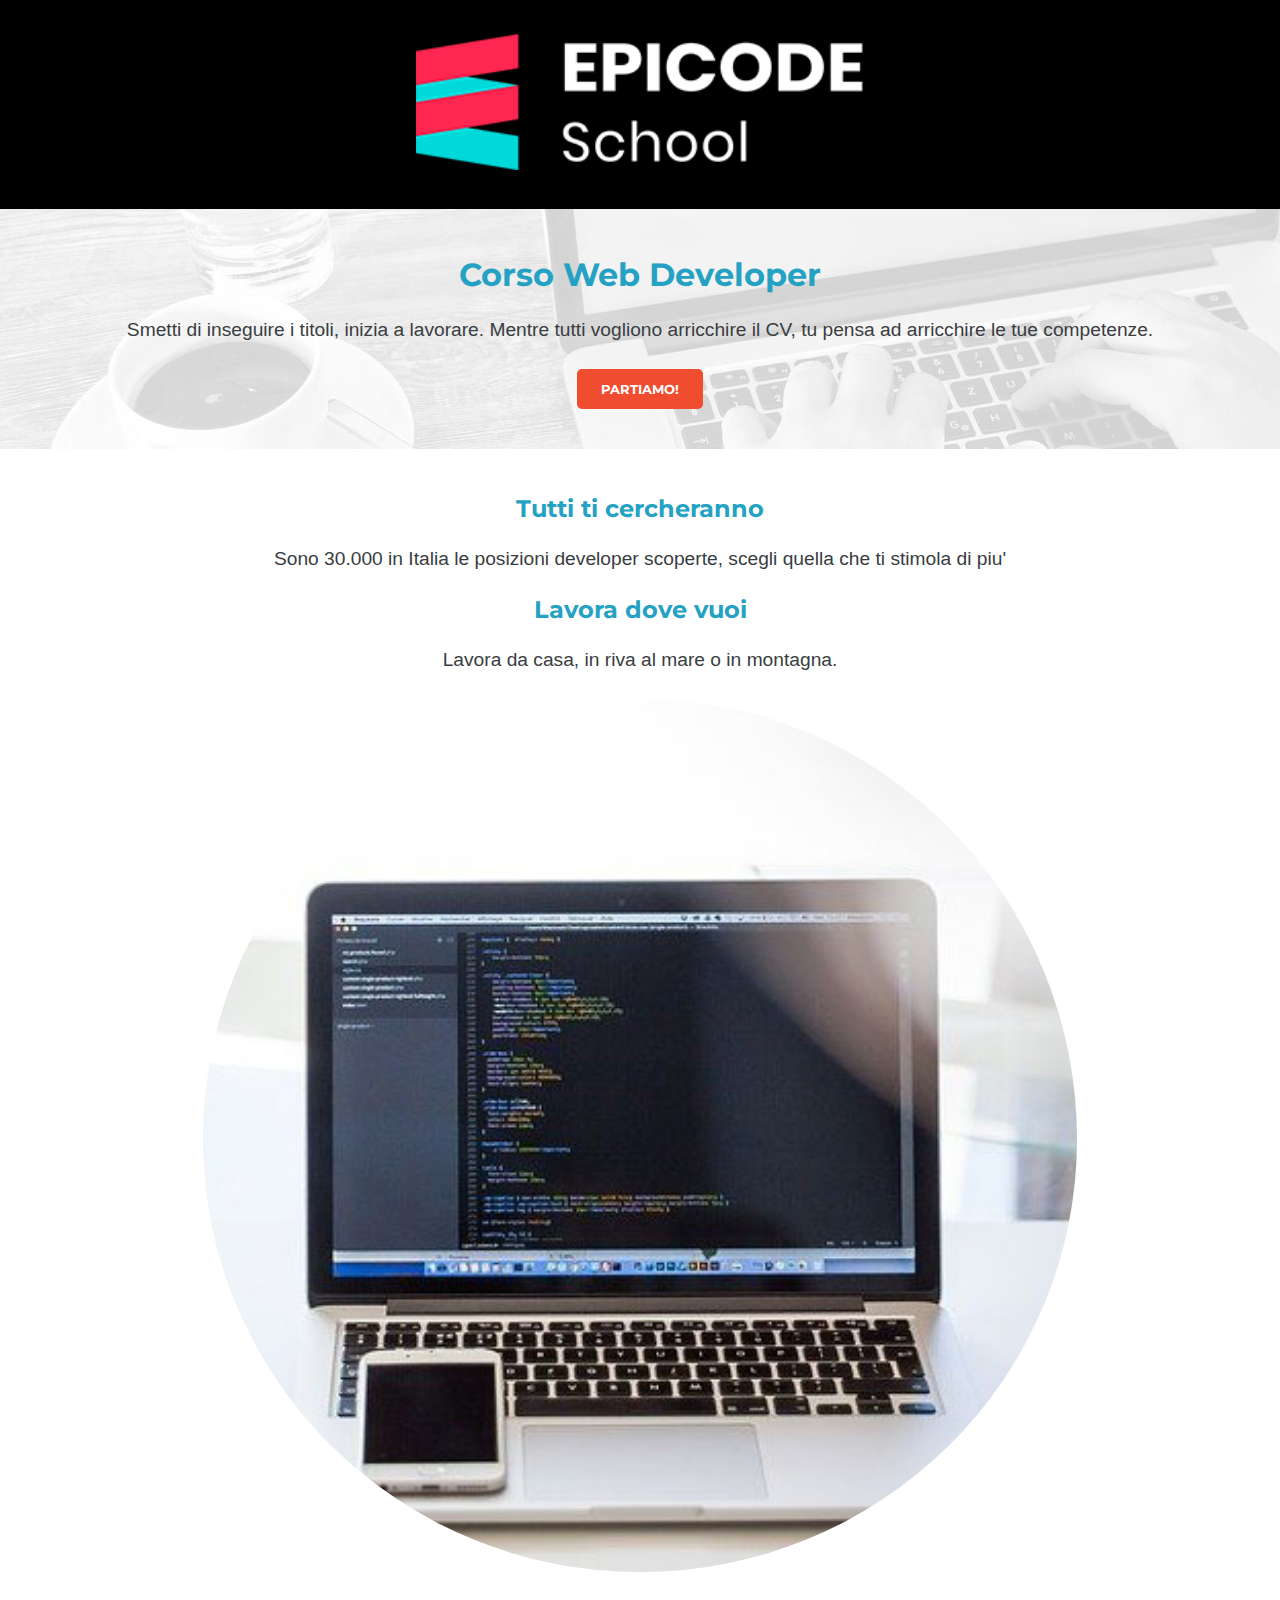
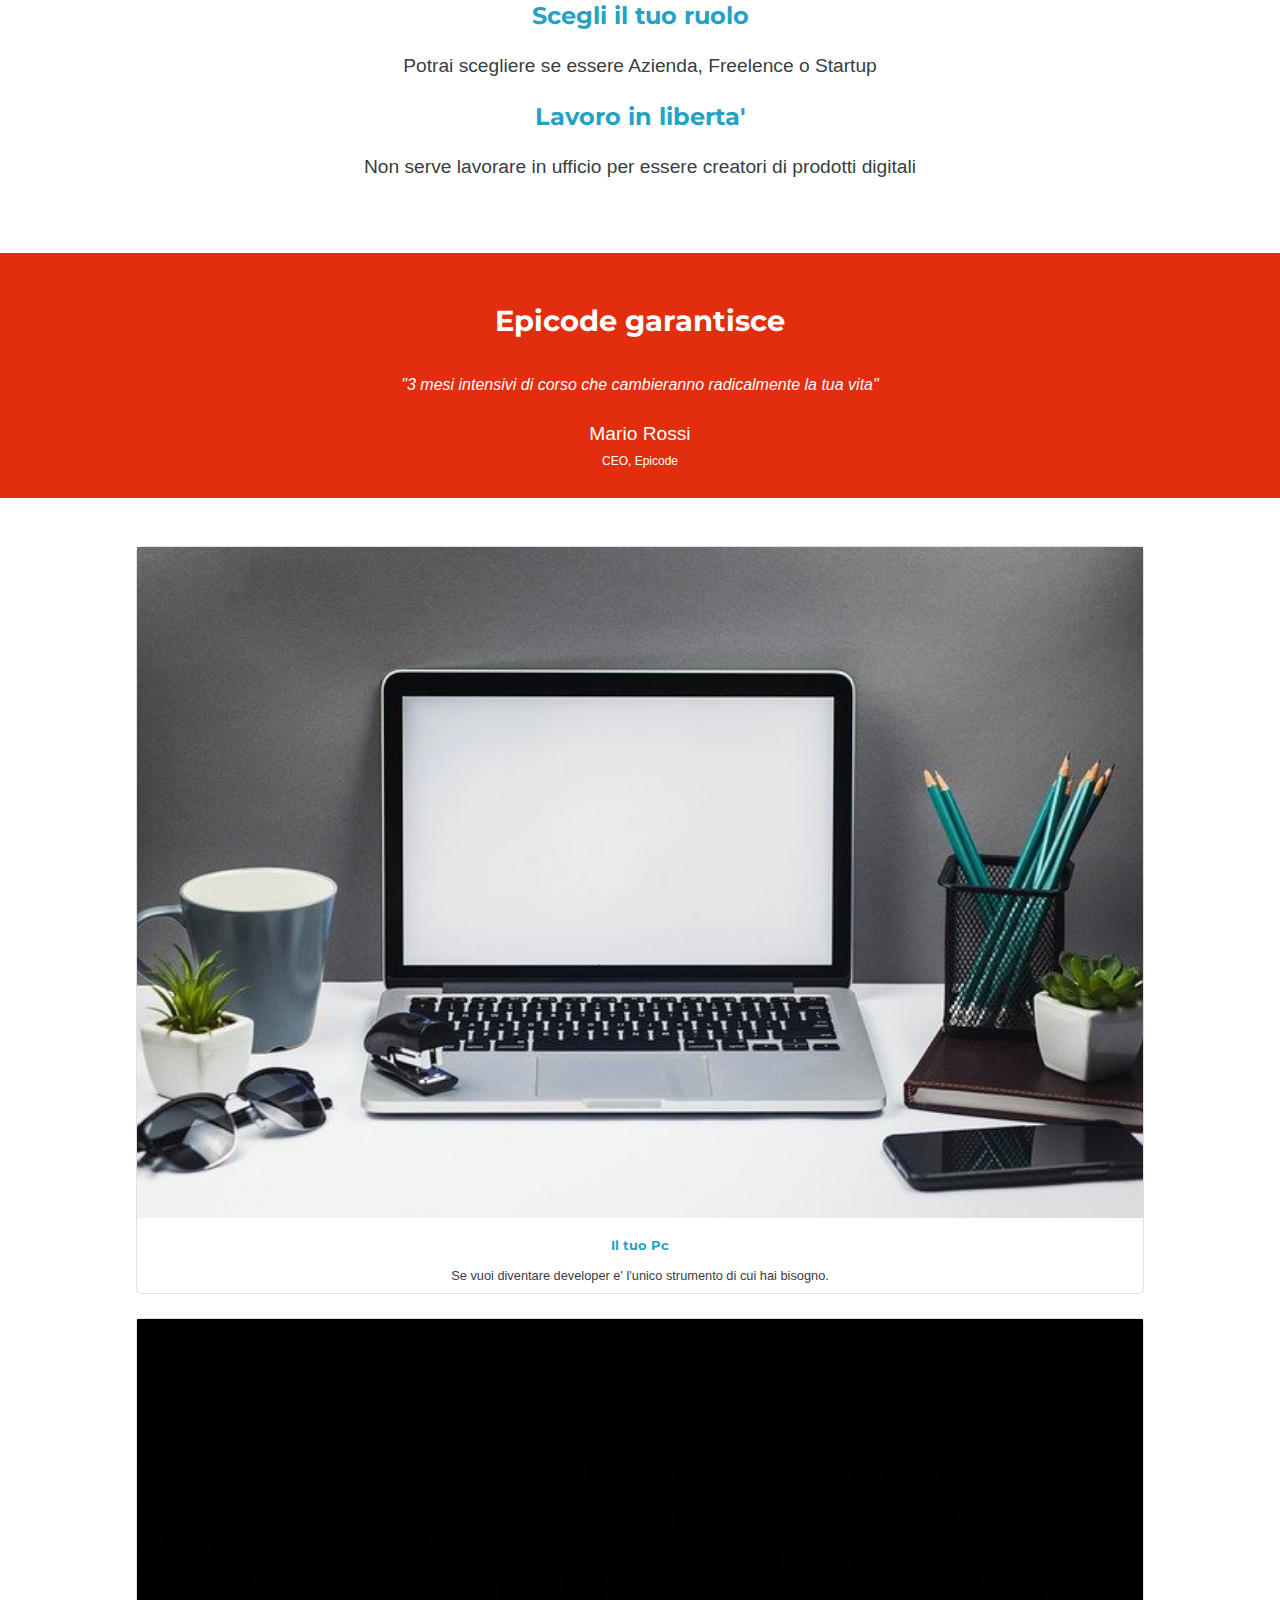
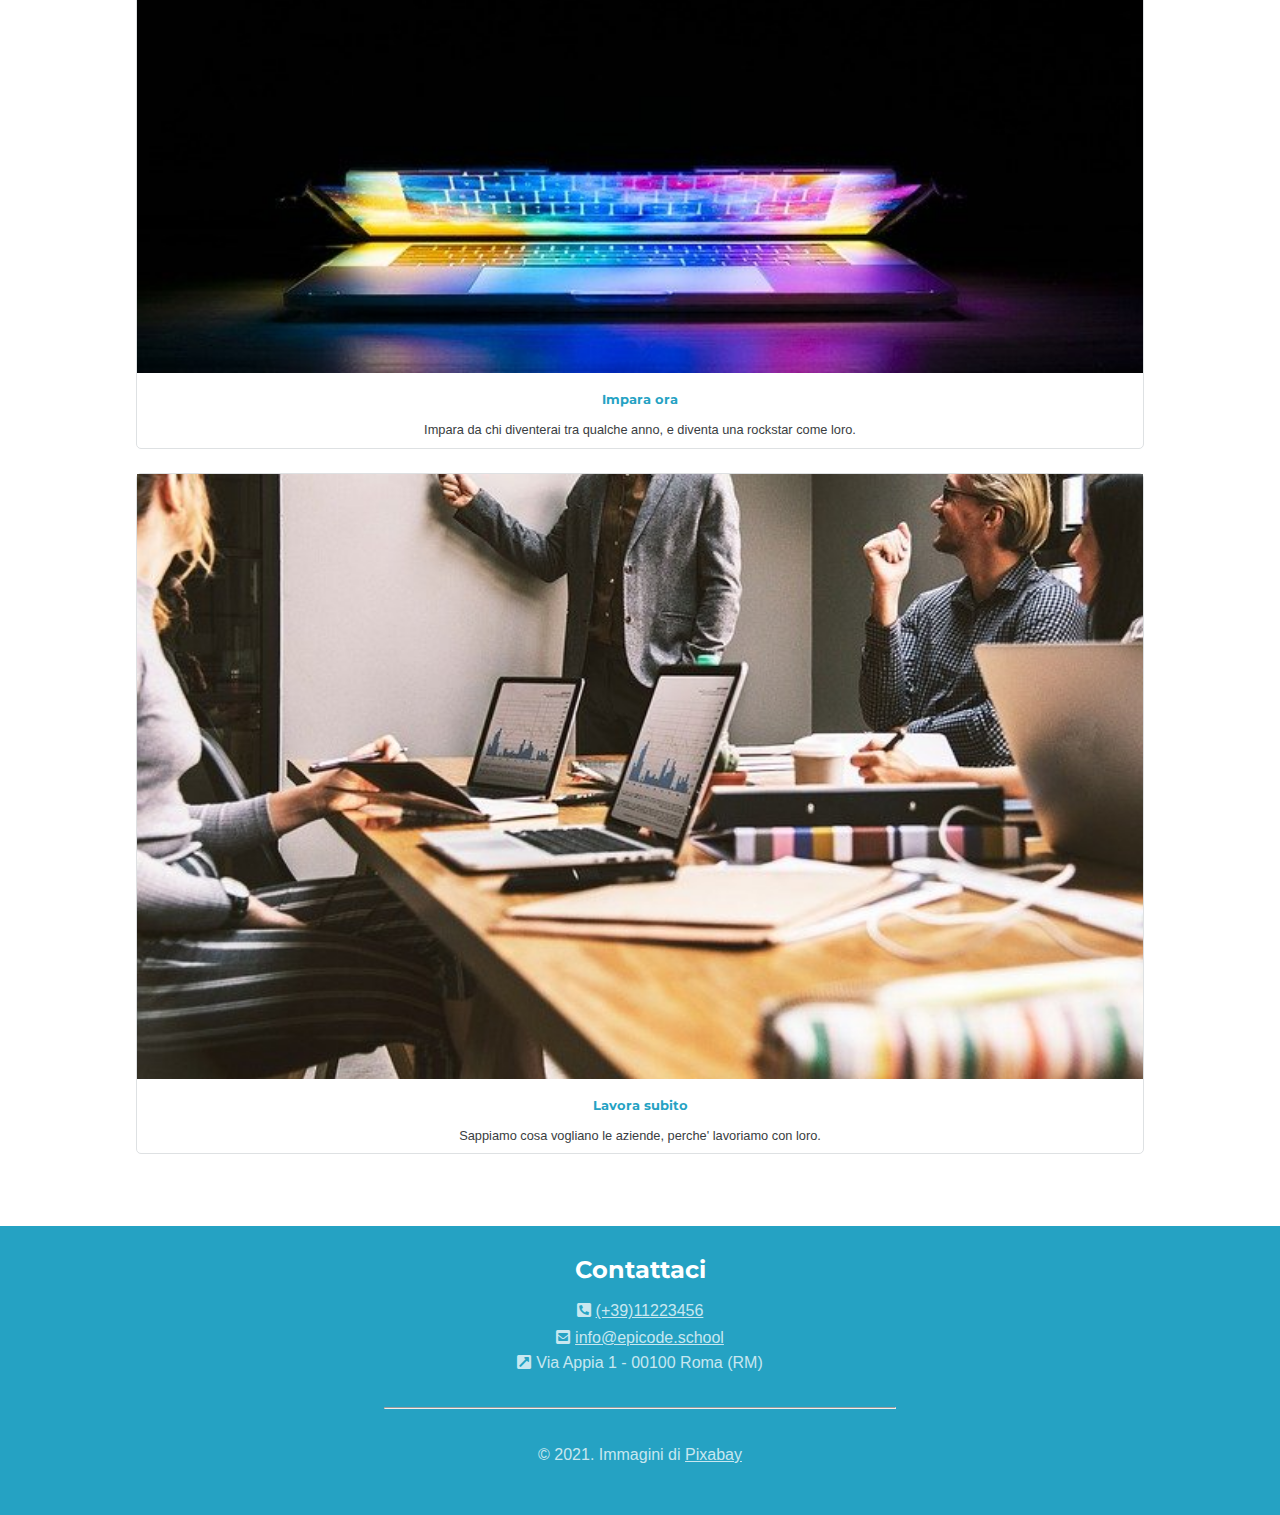
<file: index.html>
<!DOCTYPE html>
<html lang="en">
  <head>
    <meta charset="UTF-8" />
    <meta name="viewport" content="width=device-width, initial-scale=1.0" />
    <title>Corso Web Developer - Epicode school</title>
    <meta
      name="description"
      content="Da zero a Epicode con i corsi completi per diventare uno sviluppatore professionista in 3 mesi."
    />
    <link
      rel="stylesheet"
      href="https://cdnjs.cloudflare.com/ajax/libs/font-awesome/5.15.4/css/all.min.css"
      integrity="sha512-1ycn6IcaQQ40/MKBW2W4Rhis/DbILU74C1vSrLJxCq57o941Ym01SwNsOMqvEBFlcgUa6xLiPY/NS5R+E6ztJQ=="
      crossorigin="anonymous"
      referrerpolicy="no-referrer"
    />
    <link rel="stylesheet" href="assets/css/reset.css" />
    <link rel="stylesheet" href="assets/css/style.css" />
  </head>
  <body>
    <header>
      <img src="assets/images/logo.png" alt="logo" />
    </header>
    <main>
      <div class="starter container">
        <h1>Corso Web Developer</h1>
        <p>
          Smetti di inseguire i titoli, inizia a lavorare. Mentre tutti vogliono arricchire il CV,
          tu pensa ad arricchire le tue competenze.
        </p>
        <button>PARTIAMO!</button>
      </div>

      <div class="container">
        <h2>Tutti ti cercheranno</h2>
        <p>
          Sono 30.000 in Italia le posizioni developer scoperte, scegli quella che ti stimola di
          piu'
        </p>

        <h2>Lavora dove vuoi</h2>
        <p>Lavora da casa, in riva al mare o in montagna.</p>

        <img class="circle-me" src="assets/images/notebook.jpg" alt="pc" />

        <h2>Scegli il tuo ruolo</h2>
        <p>Potrai scegliere se essere Azienda, Freelence o Startup</p>

        <h2>Lavoro in liberta'</h2>
        <p>Non serve lavorare in ufficio per essere creatori di prodotti digitali</p>
      </div>

      <div class="warranty container">
        <h2 class="warranty slogan">Epicode garantisce</h2>
        <p class="slogan" id="slogan">
          "3 mesi intensivi di corso che cambieranno radicalmente la tua vita"
        </p>

        <h3>Mario Rossi</h3>
        <h4>CEO, Epicode</h4>
      </div>

      <section class="container">
        <div>
          <img class="cardimg" src="assets/images/foto1.jpg" alt="foto1" />
          <h2>Il tuo Pc</h2>
          <p class="description">
            Se vuoi diventare developer e' l'unico strumento di cui hai bisogno.
          </p>
        </div>

        <div>
          <img class="cardimg" src="assets/images/foto2.jpg" alt="foto2" />
          <h2>Impara ora</h2>
          <p class="description">
            Impara da chi diventerai tra qualche anno, e diventa una rockstar come loro.
          </p>
        </div>

        <div>
          <img class="cardimg" src="assets/images/foto3.jpg" alt="foto3" />
          <h2>Lavora subito</h2>
          <p class="description">Sappiamo cosa vogliano le aziende, perche' lavoriamo con loro.</p>
        </div>
      </section>
    </main>

    <footer>
      <h2>Contattaci</h2>
      <a href="#"><i class="fas fa-phone-square-alt"> </i>(+39)11223456</a>
      <a href="#"><i class="fas fa-envelope-square"> </i>info@epicode.school</a>
      <p><i class="fas fa-external-link-square-alt"> </i>Via Appia 1 - 00100 Roma (RM)</p>
      <hr />
      <p class="ending">&copy; 2021. Immagini di <a class="ending" href="#">Pixabay</a></p>
    </footer>
  </body>
</html>
</file>
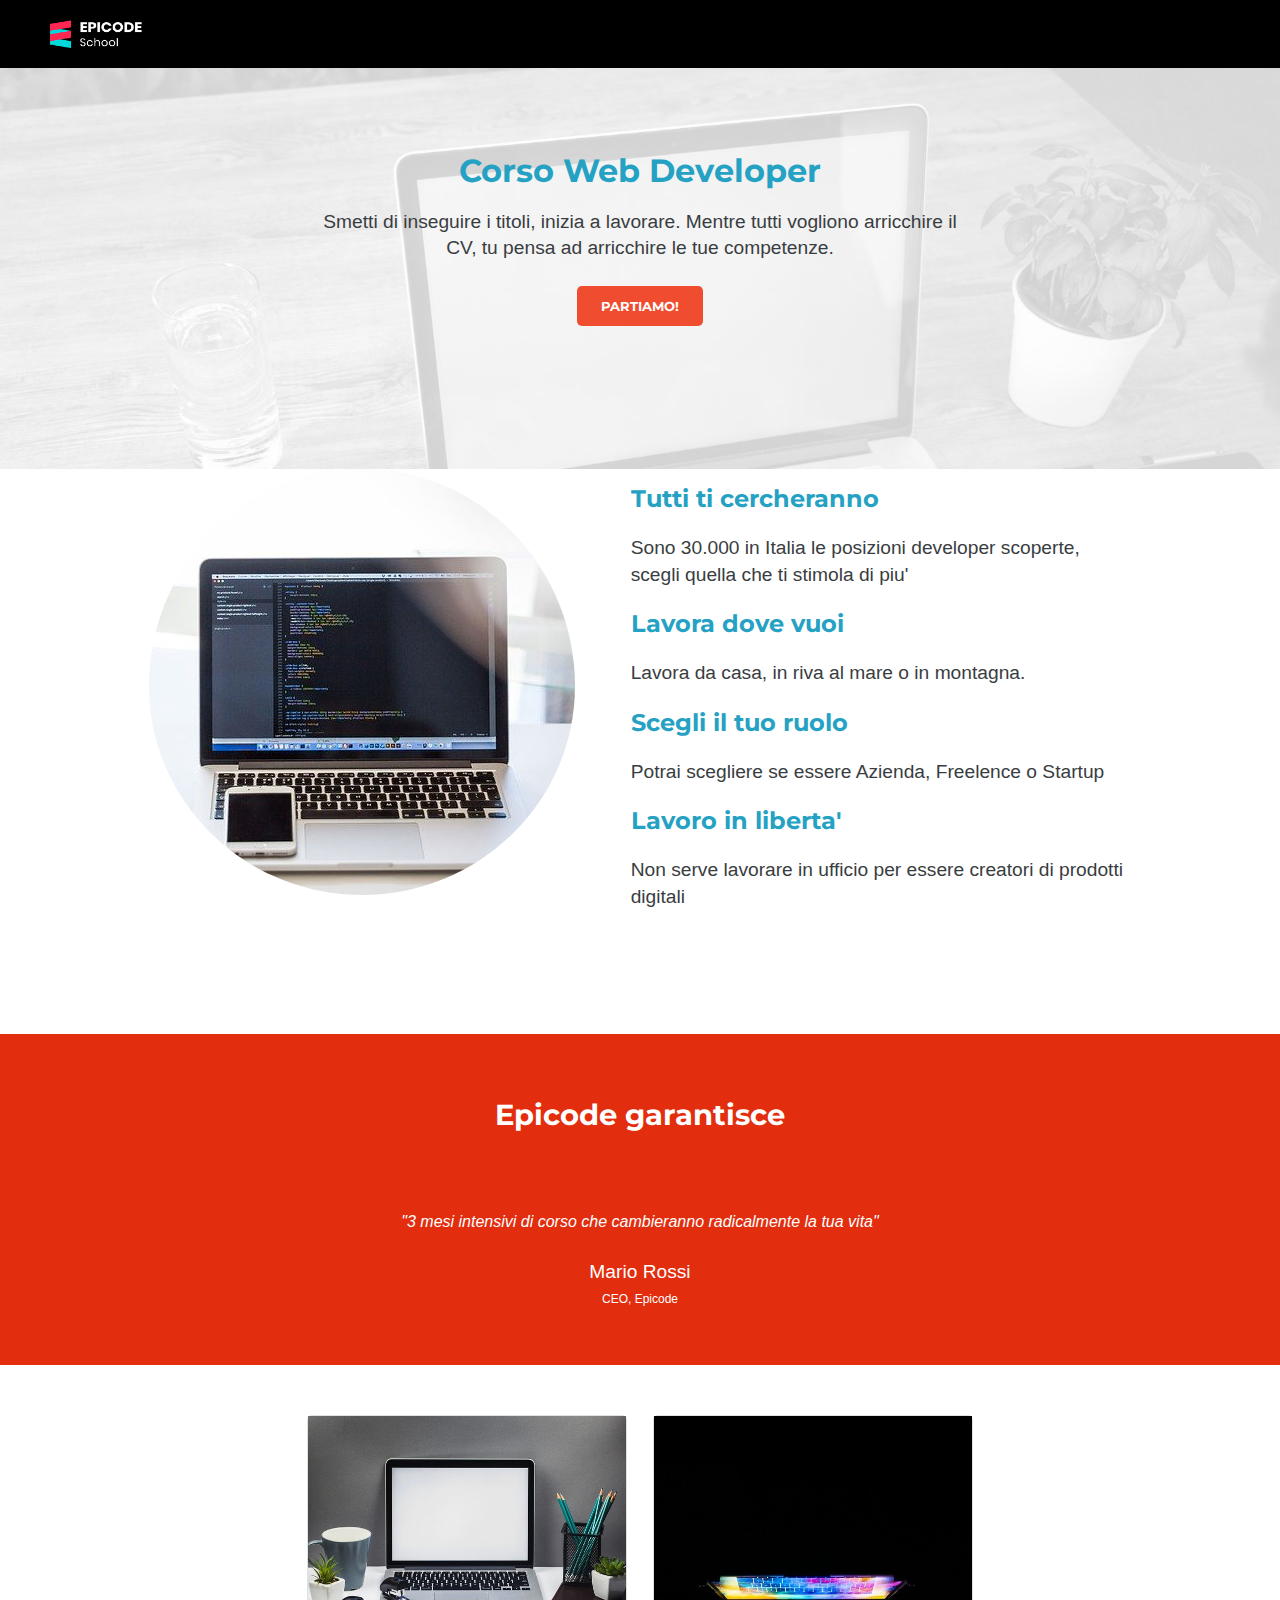
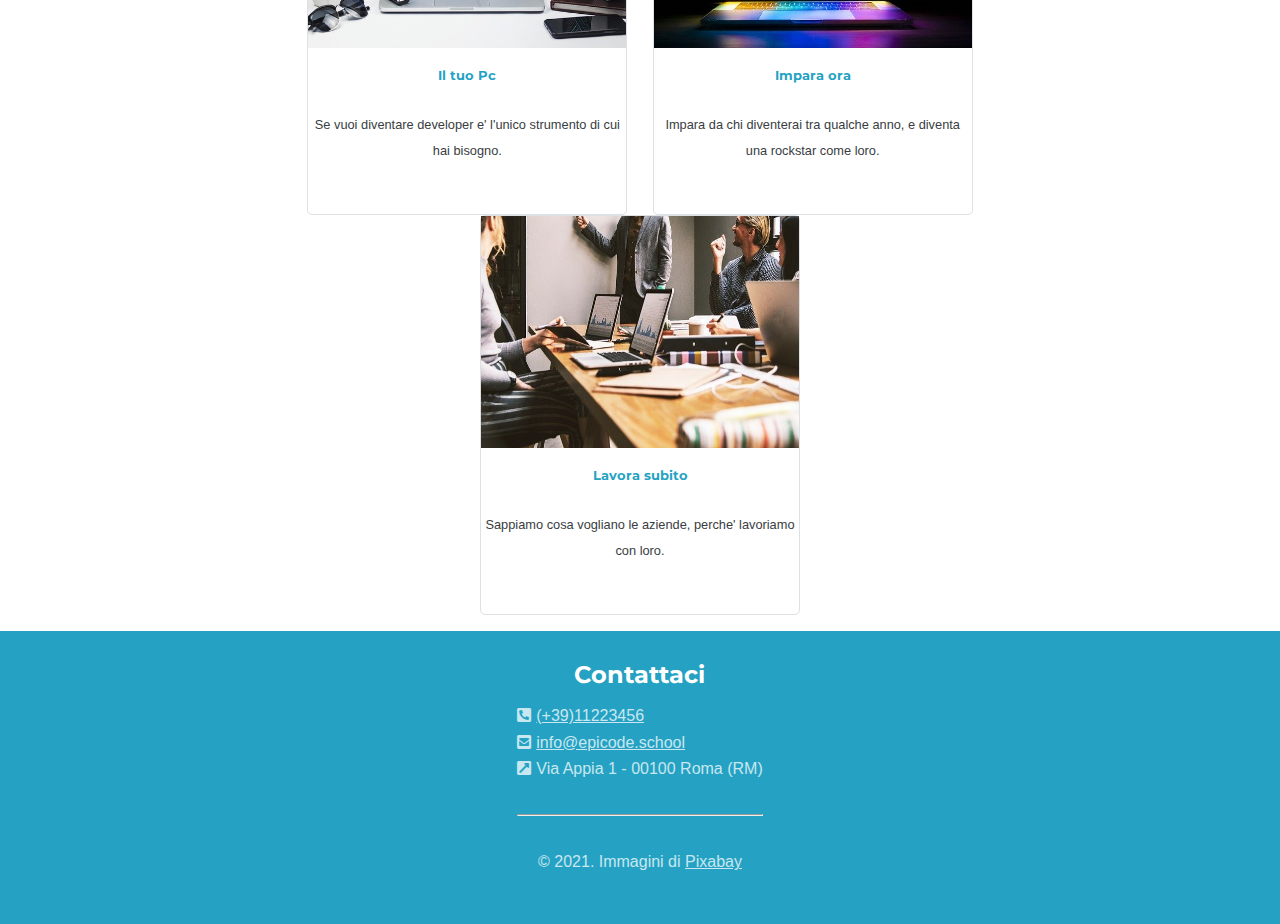
<file: index-desktop.html>
<!DOCTYPE html>
<html lang="en">
  <head>
    <meta charset="UTF-8" />
    <meta name="viewport" content="width=device-width, initial-scale=1.0" />
    <title>Corso Web Developer - Epicode school</title>
    <meta
      name="description"
      content="Da zero a Epicode con i corsi completi per diventare uno sviluppatore professionista in 3 mesi."
    />
    <link
      rel="stylesheet"
      href="https://cdnjs.cloudflare.com/ajax/libs/font-awesome/5.15.4/css/all.min.css"
      integrity="sha512-1ycn6IcaQQ40/MKBW2W4Rhis/DbILU74C1vSrLJxCq57o941Ym01SwNsOMqvEBFlcgUa6xLiPY/NS5R+E6ztJQ=="
      crossorigin="anonymous"
      referrerpolicy="no-referrer"
    />
    <link rel="stylesheet" href="assets/css/reset.css" />
    <link rel="stylesheet" href="assets/css/style-desktop.css" />
  </head>
  <body>
    <header>
      <img src="assets/images/logo.png" alt="logo" />
    </header>
    <main>
      <div class="starter center">
        <h1>Corso Web Developer</h1>
        <p>
          Smetti di inseguire i titoli, inizia a lavorare. Mentre tutti vogliono arricchire il CV,
          tu pensa ad arricchire le tue competenze.
        </p>
        <button>PARTIAMO!</button>
      </div>

      <img class="circle-me" src="assets/images/notebook.jpg" alt="pc" />
      <div class="container">
        <h2>Tutti ti cercheranno</h2>
        <p>
          Sono 30.000 in Italia le posizioni developer scoperte, scegli quella che ti stimola di
          piu'
        </p>

        <h2>Lavora dove vuoi</h2>
        <p>Lavora da casa, in riva al mare o in montagna.</p>

        <h2>Scegli il tuo ruolo</h2>
        <p>Potrai scegliere se essere Azienda, Freelence o Startup</p>

        <h2>Lavoro in liberta'</h2>
        <p>Non serve lavorare in ufficio per essere creatori di prodotti digitali</p>
      </div>

      <div class="warranty">
        <h2 class="warranty slogan">Epicode garantisce</h2>
        <p class="slogan" id="slogan">
          "3 mesi intensivi di corso che cambieranno radicalmente la tua vita"
        </p>

        <h3>Mario Rossi</h3>
        <h4>CEO, Epicode</h4>
      </div>

      <section>
        <div class="border">
          <div>
            <img class="cardimg" src="assets/images/foto1.jpg" alt="foto1" />
            <h2>Il tuo Pc</h2>
            <p class="description">
              Se vuoi diventare developer e' l'unico strumento di cui hai bisogno.
            </p>
          </div>
        </div>

        <div class="border">
          <div>
            <img class="cardimg" src="assets/images/foto2.jpg" alt="foto2" />
            <h2>Impara ora</h2>
            <p class="description">
              Impara da chi diventerai tra qualche anno, e diventa una rockstar come loro.
            </p>
          </div>
        </div>

        <div class="border">
          <div>
            <img class="cardimg" src="assets/images/foto3.jpg" alt="foto3" />
            <h2>Lavora subito</h2>
            <p class="description">
              Sappiamo cosa vogliano le aziende, perche' lavoriamo con loro.
            </p>
          </div>
        </div>
      </section>
    </main>

    <footer>
      <div>
        <h2>Contattaci</h2>
        <a href="#"><i class="fas fa-phone-square-alt"> </i>(+39)11223456</a>
        <a href="#"><i class="fas fa-envelope-square"> </i>info@epicode.school</a>
        <p><i class="fas fa-external-link-square-alt"> </i>Via Appia 1 - 00100 Roma (RM)</p>
        <hr />
        <p class="ending">&copy; 2021. Immagini di <a class="ending" href="#">Pixabay</a></p>
      </div>
    </footer>
  </body>
</html>
</file>
<file: assets/css/style.css>
/* IMPOSTAZIONI GENERALI */

@import url("https://fonts.googleapis.com/css2?family=Montserrat:ital,wght@0,100..900;1,100..900&family=Poppins:ital,wght@0,100;0,200;0,300;0,400;0,500;0,600;0,700;0,800;0,900;1,100;1,200;1,300;1,400;1,500;1,600;1,700;1,800;1,900&display=swap");

* {
  box-sizing: border-box;
  text-align: center;
}

/* BODY */
body {
  color: #393d41;
  font-family: "Open Sans", sans-serif;
  line-height: 1.65rem;
  font-size: 1.2em;
}

/* HEADER */
header {
  width: 100%;
  background-color: black;
}
header img {
  width: 35%;
  padding-block: 2rem;
}

/* MAIN */
main {
  text-align: center;
}
p {
  margin-block: 0.5rem;
  padding-block: 1rem;
  line-height: 1.5;
}
h1 {
  color: #25a2c3;
  font-family: "Montserrat";
  font-size: 2rem;
  font-weight: bold;
  padding-inline: 1rem;
}
h2 {
  color: #25a2c3;
  font-family: "Montserrat";
  line-height: 1.5rem;
  font-size: 1.5rem;
  font-weight: bold;
}

.container {
  margin-bottom: 2rem;
  padding: 1rem;
}

.starter {
  background-image: url("../images/banner.jpg");
  background-position: -90px;
  background-size: 150%;
  padding: 3rem 1.5rem 2rem;
  line-height: 1.1;
}

/* WARRANTY CONTAINER */
.warranty {
  color: white;
  background-color: #e22d0e;
  padding-top: 2rem;
}
.slogan {
  margin-top: 0.5rem;
  padding-block: 1rem;
  font-size: 1.8rem;
}

#slogan {
  font-style: italic;
  font-size: 1rem;
  padding-inline: 0.5rem;
}
h4 {
  font-size: 0.75rem;
  padding-bottom: 0.5rem;
}

/* BOTTONE */

button {
  background-color: #f04c2f;
  color: white;
  font-weight: bold;
  font-family: "Montserrat";
  box-shadow: none;
  border: none;
  border-radius: 5px;
  padding: 0.75rem;
  padding-inline: 1.5rem;
  margin-bottom: 0.5rem;
}

/* SECTION */

section {
  width: 90%;
  text-align: center;
  margin-inline: auto;
}
section div {
  border: solid 1px #dee1e3;
  width: 90%;
  margin-bottom: 1.5rem;
  margin-inline: auto;
  border-radius: 5px;
}
section h2,
section p {
  font-size: 0.8rem;
  padding-block: 0px;
  padding-inline: 1rem;
}

/* IMMAGINI */

img {
  width: 70%;
  padding-bottom: 0.5rem;
}
.circle-me {
  border-radius: 50%;
  margin-bottom: 1rem;
}
.cardimg {
  width: 100%;
}

/* FOOTER */

footer {
  margin-top: 1rem;
  background-color: #25a2c3;
}

footer h2 {
  color: white;
  padding-top: 2rem;
  padding-bottom: 1rem;
}

footer a,
footer p {
  color: #c8e7f0;
  display: block;
  padding: 0px;
  margin: 0px;
  font-size: 1rem;
}
footer hr {
  line-height: 1.5px, solid, white;
  width: 40%;
  margin-block: 2rem;
}
.ending {
  display: inline-block;
  margin-bottom: 1.5rem;
}

/* ICONE */

i {
  padding-right: 5px;
}
</file>
<file: assets/css/style-desktop.css>
/* IMPOSTAZIONI GENERALI */

@import url("https://fonts.googleapis.com/css2?family=Montserrat:ital,wght@0,100..900;1,100..900&family=Poppins:ital,wght@0,100;0,200;0,300;0,400;0,500;0,600;0,700;0,800;0,900;1,100;1,200;1,300;1,400;1,500;1,600;1,700;1,800;1,900&display=swap");

* {
  box-sizing: border-box;
}

/* BODY */
body {
  color: #393d41;
  font-family: "Open Sans", sans-serif;
  line-height: 1.65rem;
  font-size: 1.2em;
}

/* HEADER */
header {
  display: block;
  width: 100%;
  background-color: black;
}
header img {
  width: 15%;
  display: block;
  padding: 20px 50px 20px;
}

/* MAIN */
main {
  text-align: center;
}
p {
  margin-block: 0.5rem;
  padding-block: 1rem;
}
h1 {
  color: #25a2c3;
  font-family: "Montserrat";
  font-size: 2rem;
  font-weight: bold;
  padding-inline: 1rem;
}
h2 {
  color: #25a2c3;
  font-family: "Montserrat";
  line-height: 1.5rem;
  font-size: 1.5rem;
  font-weight: bold;
}

.center {
  justify-content: center;
}

.starter {
  background-image: url("../images/banner.jpg");
  background-size: cover;
  background-position: top;
  padding: 10vh 25vw 15vh;
}

/* WARRANTY + CONTAINER */

.container {
  display: inline-block;
  text-align: left;
  max-width: 500px;
  margin-bottom: 100px;
}

.warranty {
  color: white;
  background-color: #e22d0e;
  padding: 5vh;
  margin-bottom: 50px;
}
.slogan {
  margin-top: 0.5rem;
  padding-block: 1rem;
  font-size: 1.8rem;
}

#slogan {
  font-style: italic;
  font-size: 1rem;
  padding-inline: 0.5rem;
}
h4 {
  font-size: 0.75rem;
  padding-bottom: 0.5rem;
}

/* BOTTONE */

button {
  background-color: #f04c2f;
  color: white;
  font-weight: bold;
  font-family: "Montserrat";
  border: none;
  border-radius: 5px;
  padding: 0.75rem;
  padding-inline: 1.5rem;
  margin-bottom: 0.5rem;
}

/* SECTION */

section {
  text-align: center;
  padding: 0px 12vw;
}

section div div {
  width: 100%;
  height: 200px;
}

.border {
  margin-inline: 10px;
  display: inline-block;
  max-width: 25vw;
  border: solid 1px #dee1e3;
  border-radius: 5px;
  height: 400px;
}

section h2,
section p {
  font-size: 0.8rem;
}

/* IMMAGINI */

img {
  padding-bottom: 0.5rem;
}
.circle-me {
  border-radius: 50%;
  margin-right: 50px;
}

.cardimg {
  display: inline-block;
  width: 100%;
  height: 120%;
}

/* FOOTER */

footer {
  text-align: center;
  margin-top: 1rem;
  background-color: #25a2c3;
}

footer div {
  display: inline-block;
}

footer h2 {
  color: white;
  padding-top: 2rem;
  padding-bottom: 1rem;
}

footer a,
footer p {
  text-align: left;
  color: #c8e7f0;
  display: block;
  padding: 0px;
  margin: 0px;
  font-size: 1rem;
}
footer hr {
  line-height: 1.5px, solid, white;
  margin-block: 2rem;
}
.ending {
  display: inline-block;
  margin-bottom: 1.5rem;
}

/* ICONE */

i {
  padding-right: 5px;
}
</file>
